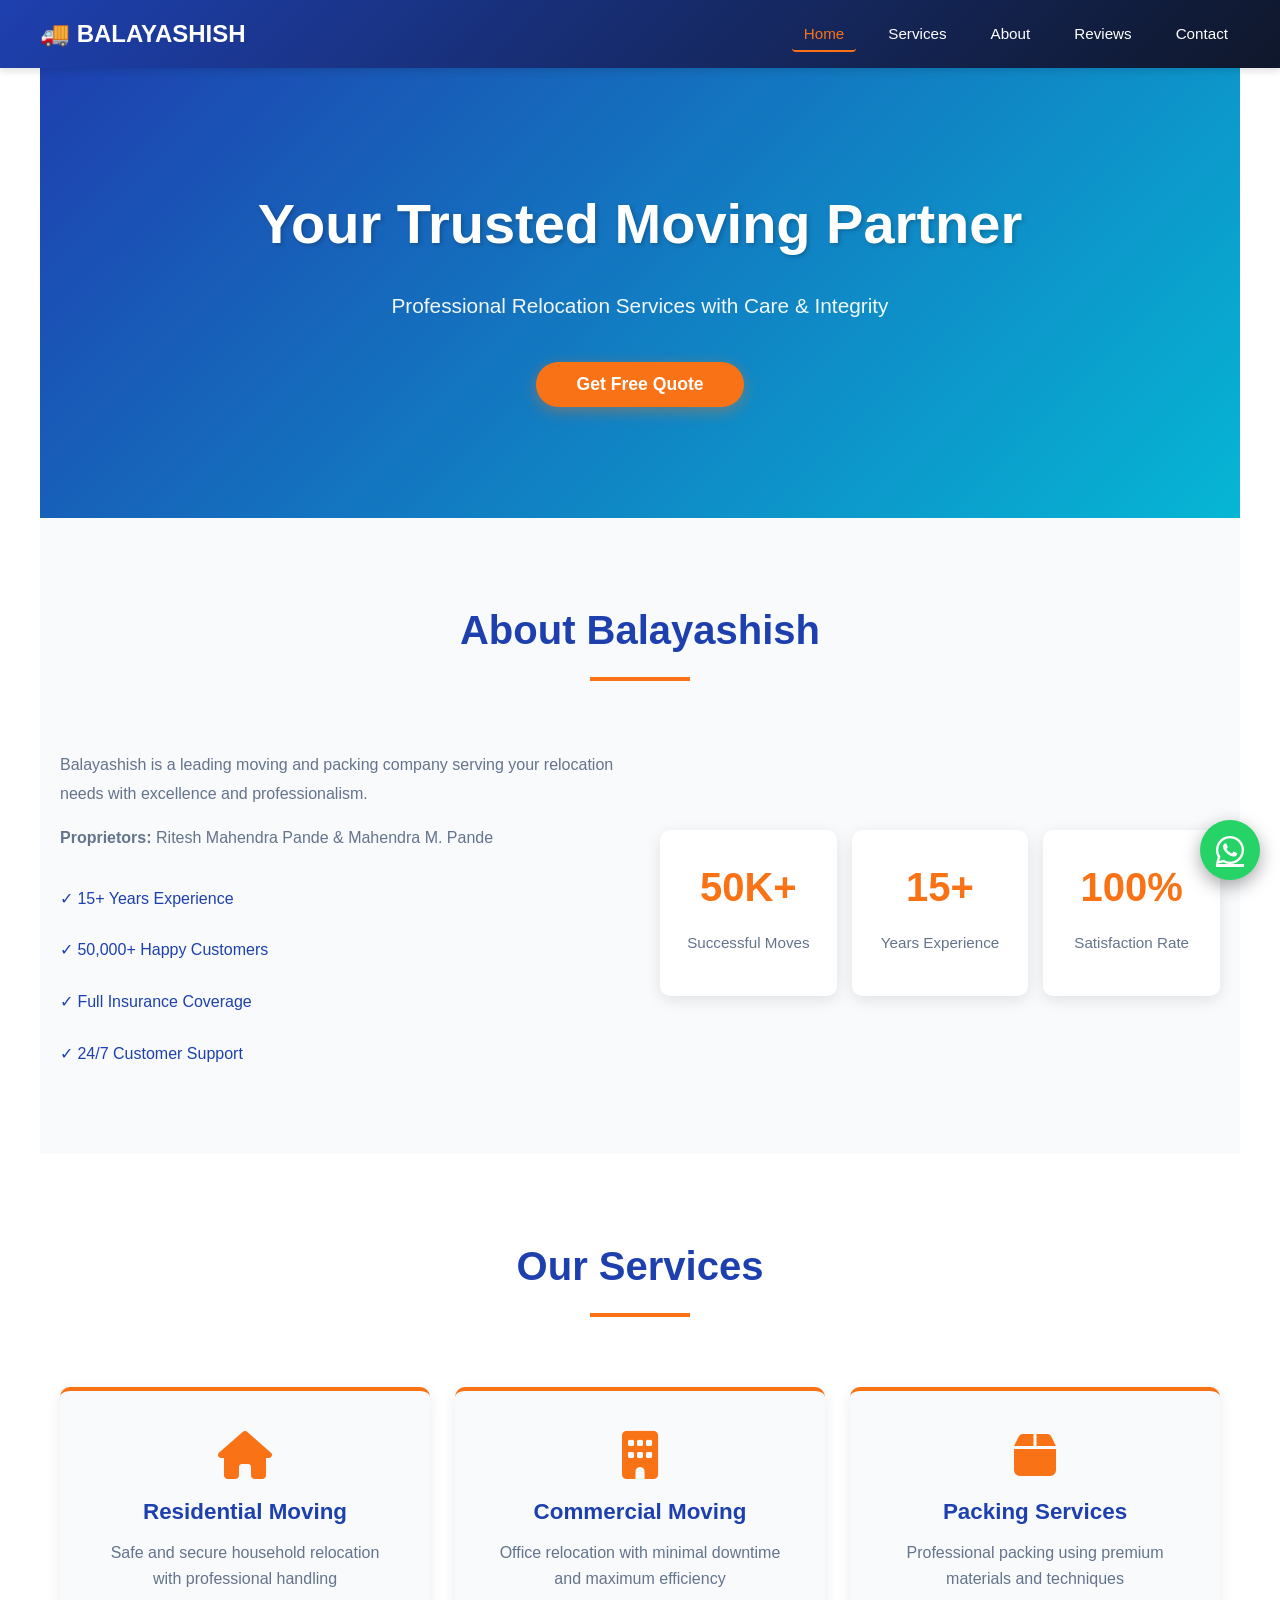
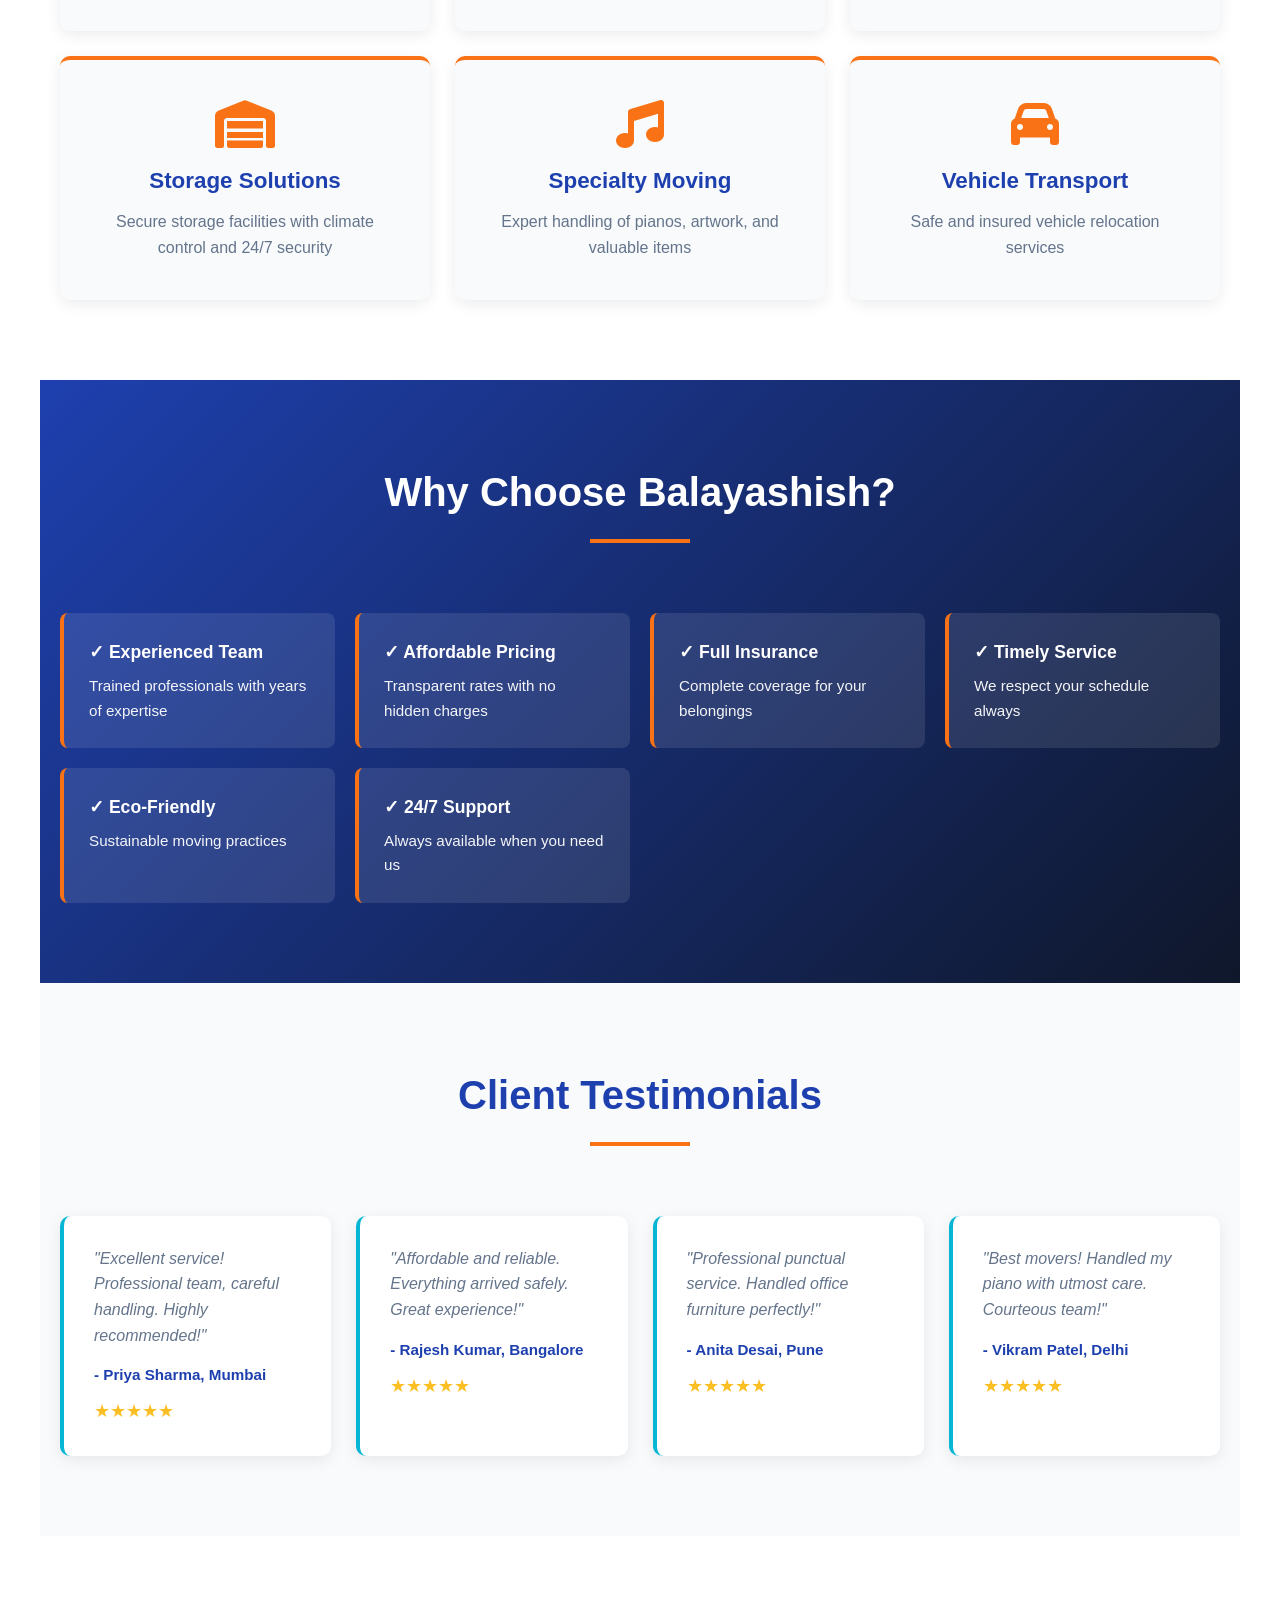
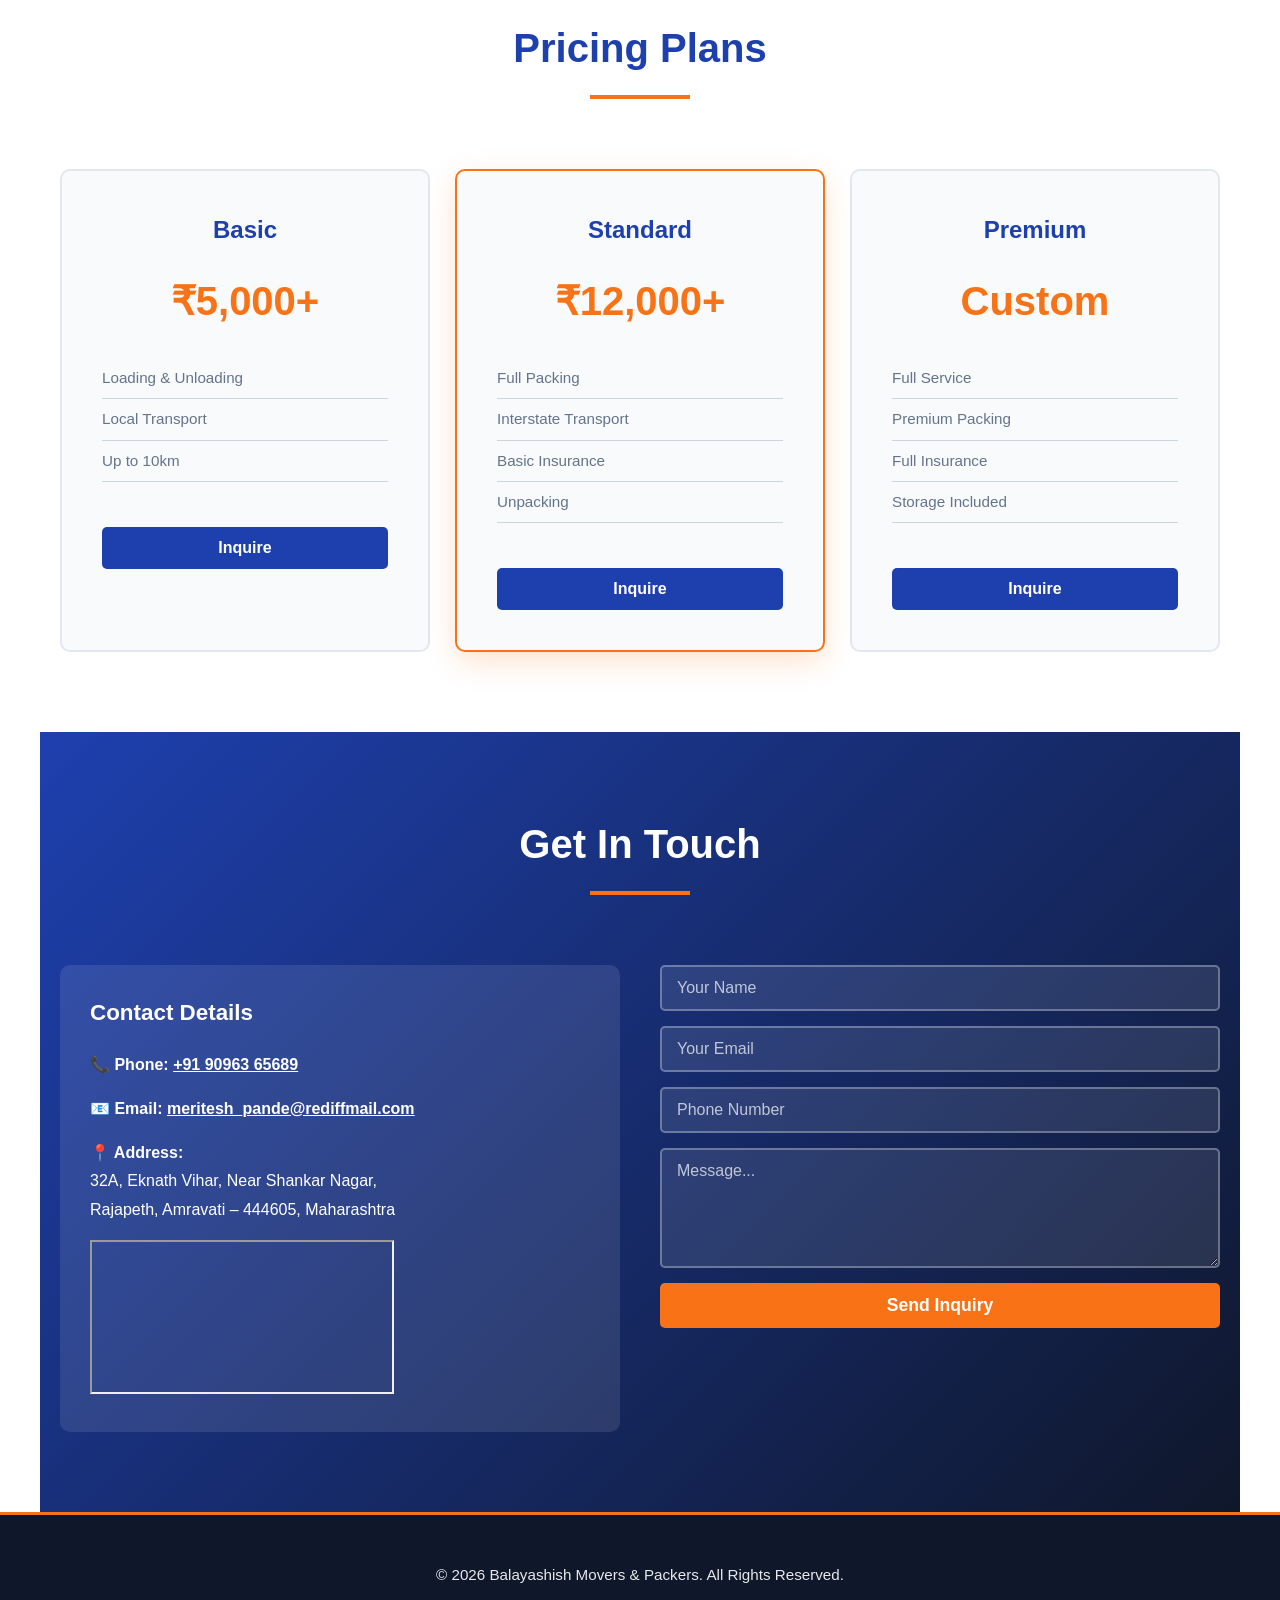
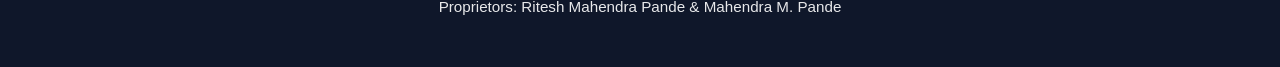
<file: index.html>
<!DOCTYPE html>
<html lang="en">
<head>
    <meta charset="UTF-8">
    <meta name="viewport" content="width=device-width, initial-scale=1.0">
    <title>Balayashish - Professional Movers and Packers</title>
    <link rel="stylesheet" href="styles.css">
    <link rel="stylesheet" href="https://cdnjs.cloudflare.com/ajax/libs/font-awesome/6.4.0/css/all.min.css">
</head>
<body>
    <!-- HEADER -->
    <header>
        <nav class="navbar">
            <div class="nav-container">
                <h1 class="logo">🚚 BALAYASHISH</h1>
                <ul class="nav-menu">
                    <li><a href="#hero">Home</a></li>
                    <li><a href="#services">Services</a></li>
                    <li><a href="#about">About</a></li>
                    <li><a href="#testimonials">Reviews</a></li>
                    <li><a href="#contact">Contact</a></li>
                </ul>
            </div>
        </nav>
    </header>

    <!-- HERO SECTION -->
    <section id="hero" class="hero">
        <div class="hero-content">
            <h1>Your Trusted Moving Partner</h1>
            <p>Professional Relocation Services with Care & Integrity</p>
            <button class="cta-btn">Get Free Quote</button>
        </div>
    </section>

    <!-- ABOUT SECTION -->
    <section id="about" class="about">
        <h2>About Balayashish</h2>
        <div class="about-content">
            <div>
                <p>Balayashish is a leading moving and packing company serving your relocation needs with excellence and professionalism.</p>
                <p><strong>Proprietors:</strong> Ritesh Mahendra Pande & Mahendra M. Pande</p>
                <ul class="features">
                    <li>✓ 15+ Years Experience</li>
                    <li>✓ 50,000+ Happy Customers</li>
                    <li>✓ Full Insurance Coverage</li>
                    <li>✓ 24/7 Customer Support</li>
                </ul>
            </div>
            <div class="stats">
                <div class="stat-box">
                    <h3>50K+</h3>
                    <p>Successful Moves</p>
                </div>
                <div class="stat-box">
                    <h3>15+</h3>
                    <p>Years Experience</p>
                </div>
                <div class="stat-box">
                    <h3>100%</h3>
                    <p>Satisfaction Rate</p>
                </div>
            </div>
        </div>
    </section>

    <!-- SERVICES SECTION -->
    <section id="services" class="services">
        <h2>Our Services</h2>
        <div class="services-grid">
            <div class="service-card">
                <i class="fas fa-home"></i>
                <h3>Residential Moving</h3>
                <p>Safe and secure household relocation with professional handling</p>
            </div>
            <div class="service-card">
                <i class="fas fa-building"></i>
                <h3>Commercial Moving</h3>
                <p>Office relocation with minimal downtime and maximum efficiency</p>
            </div>
            <div class="service-card">
                <i class="fas fa-box"></i>
                <h3>Packing Services</h3>
                <p>Professional packing using premium materials and techniques</p>
            </div>
            <div class="service-card">
                <i class="fas fa-warehouse"></i>
                <h3>Storage Solutions</h3>
                <p>Secure storage facilities with climate control and 24/7 security</p>
            </div>
            <div class="service-card">
                <i class="fas fa-music"></i>
                <h3>Specialty Moving</h3>
                <p>Expert handling of pianos, artwork, and valuable items</p>
            </div>
            <div class="service-card">
                <i class="fas fa-car"></i>
                <h3>Vehicle Transport</h3>
                <p>Safe and insured vehicle relocation services</p>
            </div>
        </div>
    </section>

    <!-- WHY CHOOSE US -->
    <section class="why-choose">
        <h2>Why Choose Balayashish?</h2>
        <div class="benefits">
            <div class="benefit">
                <h4>✓ Experienced Team</h4>
                <p>Trained professionals with years of expertise</p>
            </div>
            <div class="benefit">
                <h4>✓ Affordable Pricing</h4>
                <p>Transparent rates with no hidden charges</p>
            </div>
            <div class="benefit">
                <h4>✓ Full Insurance</h4>
                <p>Complete coverage for your belongings</p>
            </div>
            <div class="benefit">
                <h4>✓ Timely Service</h4>
                <p>We respect your schedule always</p>
            </div>
            <div class="benefit">
                <h4>✓ Eco-Friendly</h4>
                <p>Sustainable moving practices</p>
            </div>
            <div class="benefit">
                <h4>✓ 24/7 Support</h4>
                <p>Always available when you need us</p>
            </div>
        </div>
    </section>

    <!-- TESTIMONIALS -->
    <section id="testimonials" class="testimonials">
        <h2>Client Testimonials</h2>
        <div class="testimonials-grid">
            <div class="testimonial">
                <p>"Excellent service! Professional team, careful handling. Highly recommended!"</p>
                <h4>- Priya Sharma, Mumbai</h4>
                <div class="rating">★★★★★</div>
            </div>
            <div class="testimonial">
                <p>"Affordable and reliable. Everything arrived safely. Great experience!"</p>
                <h4>- Rajesh Kumar, Bangalore</h4>
                <div class="rating">★★★★★</div>
            </div>
            <div class="testimonial">
                <p>"Professional punctual service. Handled office furniture perfectly!"</p>
                <h4>- Anita Desai, Pune</h4>
                <div class="rating">★★★★★</div>
            </div>
            <div class="testimonial">
                <p>"Best movers! Handled my piano with utmost care. Courteous team!"</p>
                <h4>- Vikram Patel, Delhi</h4>
                <div class="rating">★★★★★</div>
            </div>
        </div>
    </section>

    <!-- PRICING -->
    <section class="pricing">
        <h2>Pricing Plans</h2>
        <div class="pricing-grid">
            <div class="price-card">
                <h3>Basic</h3>
                <p class="price">₹5,000+</p>
                <ul>
                    <li>Loading & Unloading</li>
                    <li>Local Transport</li>
                    <li>Up to 10km</li>
                </ul>
                <button>Inquire</button>
            </div>
            <div class="price-card featured">
                <h3>Standard</h3>
                <p class="price">₹12,000+</p>
                <ul>
                    <li>Full Packing</li>
                    <li>Interstate Transport</li>
                    <li>Basic Insurance</li>
                    <li>Unpacking</li>
                </ul>
                <button>Inquire</button>
            </div>
            <div class="price-card">
                <h3>Premium</h3>
                <p class="price">Custom</p>
                <ul>
                    <li>Full Service</li>
                    <li>Premium Packing</li>
                    <li>Full Insurance</li>
                    <li>Storage Included</li>
                </ul>
                <button>Inquire</button>
            </div>
        </div>
    </section>

    <!-- CONTACT -->
    <section id="contact" class="contact">
        <h2>Get In Touch</h2>
      <div class="contact-wrapper">

    <div class="contact-info">
      <h3>Contact Details</h3>
     <p>
  <strong>📞 Phone:</strong>
  <a href="tel:+919096365689">+91 90963 65689</a>
</p>

<p>
  <strong>📧 Email:</strong>
  <a href="mailto:meritesh_pande@rediffmail.com">
    meritesh_pande@rediffmail.com
  </a>
</p>
      <p>
        <strong>📍 Address:</strong><br />
        32A, Eknath Vihar, Near Shankar Nagar,<br />
        Rajapeth, Amravati – 444605, Maharashtra
      </p>

      <div class="map-container">
        <iframe src="https://www.google.com/maps?q=Eknath+Vihar+Shankar+Nagar+Amravati&output=embed"></iframe>
      </div>
    </div>

    <form class="contact-form">
      <input type="text" name="name" placeholder="Your Name" required />
      <input type="email" name="email" placeholder="Your Email" required />
      <input type="tel" name="phone" placeholder="Phone Number" required />
      <textarea name="message" placeholder="Message..." required></textarea>
      <button type="submit">Send Inquiry</button>
    </form>

  </div>
    </section>

    <!-- FOOTER -->
    <footer>
        <p>&copy; 2026 Balayashish Movers & Packers. All Rights Reserved.</p>
        <p>Proprietors: Ritesh Mahendra Pande & Mahendra M. Pande</p>
    </footer>

<!-- WHATSAPP FLOAT -->
<a href="https://wa.me/919096365689" class="whatsapp-float" target="_blank">
  <i class="fab fa-whatsapp"></i>
</a>

    <script src="scripts.js"></script>
</body>
</html>
</file>
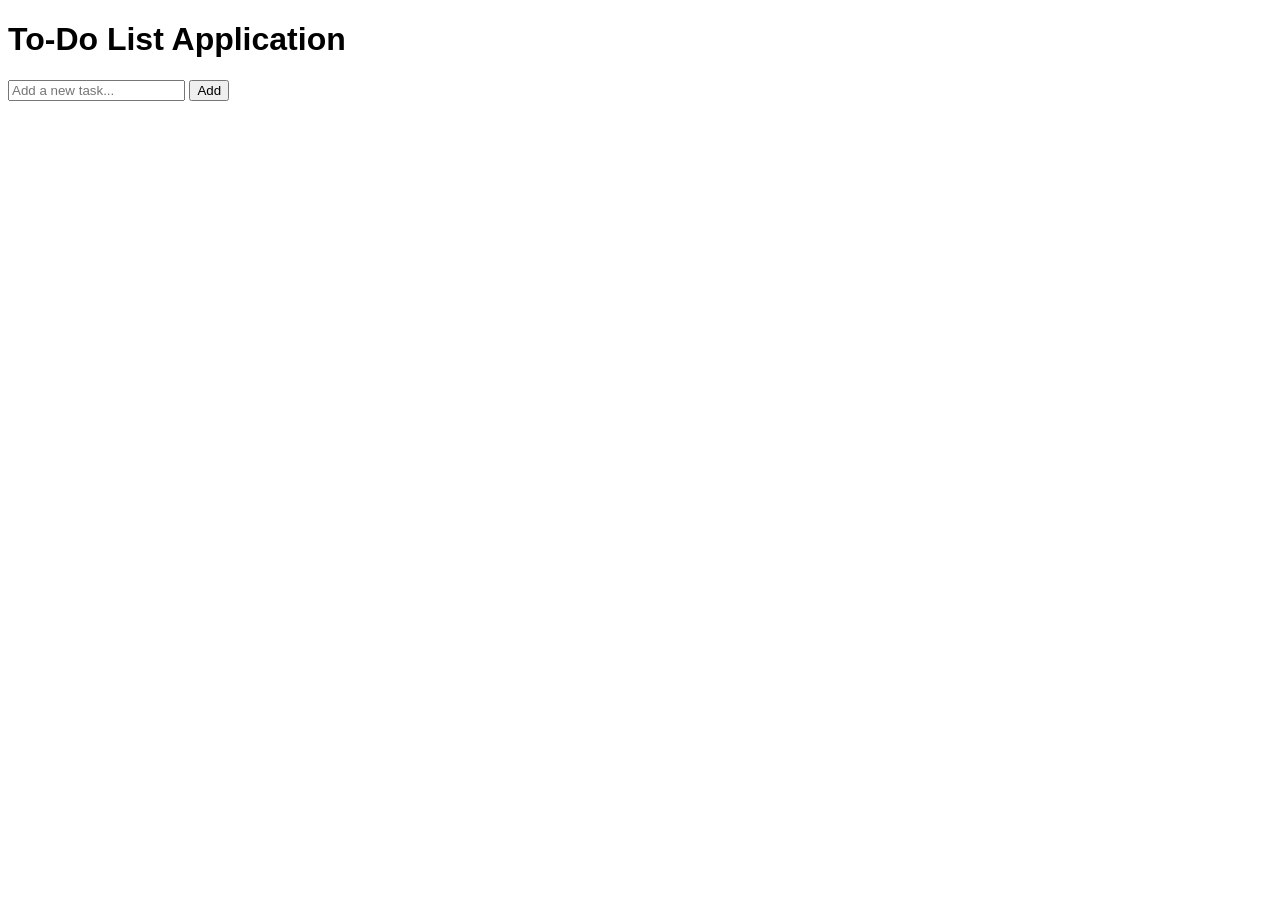
<file: todolist.html>
<!DOCTYPE html>
<html lang="en">
<head>
    <meta charset="UTF-8">
    <meta name="viewport" content="width=device-width, initial-scale=1.0">
    <title>To-Do List</title>
    <style>
        body { font-family: Arial, sans-serif; }
        #todo-form { margin: 20px 0; }
        #todos { margin-top: 20px; }
    </style>
</head>
<body>
    <h1>To-Do List Application</h1>
    <form id="todo-form">
        <input type="text" id="todo-input" placeholder="Add a new task..." required>
        <button type="submit">Add</button>
    </form>
    <ul id="todos"></ul>
    <script>
        // Load tasks from local storage
        document.addEventListener('DOMContentLoaded', loadTodos);

        const form = document.getElementById('todo-form');
        const input = document.getElementById('todo-input');
        const todosList = document.getElementById('todos');

        form.addEventListener('submit', function(e) {
            e.preventDefault();
            addTodo(input.value);
            input.value = '';
        });

        function addTodo(task) {
            const li = document.createElement('li');
            li.textContent = task;
            li.addEventListener('click', function() {
                this.classList.toggle('completed');
                saveTodos();
            });
            todosList.appendChild(li);
            saveTodos();
        }

        function saveTodos() {
            const todos = [];
            todosList.querySelectorAll('li').forEach(li => {
                todos.push({ task: li.textContent, completed: li.classList.contains('completed') });
            });
            localStorage.setItem('todos', JSON.stringify(todos));
        }

        function loadTodos() {
            const todos = JSON.parse(localStorage.getItem('todos')) || [];
            todos.forEach(todo => {
                const li = document.createElement('li');
                li.textContent = todo.task;
                if (todo.completed) {
                    li.classList.add('completed');
                }
                li.addEventListener('click', function() {
                    this.classList.toggle('completed');
                    saveTodos();
                });
                todosList.appendChild(li);
            });
        }
    </script>
</body>
</html>
</file>
<file: styles.css>
* {
    margin: 0;
    padding: 0;
    box-sizing: border-box;
}

:root {
    --primary: #1e40af;
    --secondary: #f97316;
    --accent: #06b6d4;
    --dark: #0f172a;
    --light: #f8fafc;
    --text: #1e293b;
    --gray: #64748b;
}

html {
    scroll-behavior: smooth;
    font-size: 16px;
}

body {
    font-family: 'Segoe UI', Tahoma, Geneva, Verdana, sans-serif;
    color: var(--text);
    line-height: 1.6;
    background: white;
}

/* ============ HEADER ============ */
header {
    background: linear-gradient(135deg, var(--primary) 0%, var(--dark) 100%);
    color: white;
    padding: 15px 0;
    position: sticky;
    top: 0;
    z-index: 1000;
    box-shadow: 0 4px 6px rgba(0,0,0,0.1);
}

.navbar {
    max-width: 100%;
    margin: 0 auto;
    padding: 0 15px;
}

.nav-container {
    display: flex;
    justify-content: space-between;
    align-items: center;
    max-width: 1200px;
    margin: 0 auto;
}

.logo {
    font-size: 1.5rem;
    font-weight: 700;
    white-space: nowrap;
}

.nav-menu {
    list-style: none;
    display: flex;
    gap: 20px;
    align-items: center;
}

.nav-menu a {
    color: white;
    text-decoration: none;
    font-weight: 500;
    font-size: 0.95rem;
    transition: all 0.3s;
    padding: 8px 12px;
    border-radius: 4px;
}

.nav-menu a:hover {
    color: var(--secondary);
    background: rgba(255,255,255,0.1);
}

/* ============ HERO ============ */
.hero {
    background: linear-gradient(135deg, var(--primary) 0%, var(--accent) 100%);
    color: white;
    padding: 80px 20px;
    text-align: center;
    min-height: 50vh;
    display: flex;
    align-items: center;
    justify-content: center;
}

.hero-content h1 {
    font-size: clamp(2rem, 5vw, 3.5rem);
    margin-bottom: 20px;
    text-shadow: 2px 2px 4px rgba(0,0,0,0.2);
    font-weight: 700;
}

.hero-content p {
    font-size: clamp(1rem, 3vw, 1.3rem);
    margin-bottom: 40px;
    opacity: 0.95;
}

.cta-btn {
    background: var(--secondary);
    color: white;
    padding: 12px 40px;
    border: none;
    border-radius: 50px;
    font-size: clamp(0.9rem, 2vw, 1.1rem);
    font-weight: 600;
    cursor: pointer;
    transition: all 0.3s;
    box-shadow: 0 4px 15px rgba(249,115,22,0.4);
}

.cta-btn:hover {
    transform: translateY(-3px);
    box-shadow: 0 6px 20px rgba(249,115,22,0.6);
}

.cta-btn:active {
    transform: translateY(-1px);
}

/* ============ SECTIONS ============ */
section {
    max-width: 1200px;
    margin: 0 auto;
    padding: clamp(50px, 10vw, 80px) 20px;
}

section h2 {
    font-size: clamp(1.8rem, 5vw, 2.5rem);
    margin-bottom: clamp(30px, 5vw, 50px);
    text-align: center;
    color: var(--primary);
    position: relative;
    padding-bottom: 20px;
    font-weight: 700;
}

section h2::after {
    content: '';
    width: 100px;
    height: 4px;
    background: var(--secondary);
    display: block;
    margin: 15px auto 0;
}

/* ============ ABOUT ============ */
#about {
    background: var(--light);
}

.about-content {
    display: grid;
    grid-template-columns: 1fr 1fr;
    gap: 40px;
    align-items: center;
}

.about-content p {
    margin-bottom: 15px;
    color: var(--gray);
    line-height: 1.8;
    font-size: clamp(0.9rem, 2vw, 1rem);
}

.features {
    list-style: none;
    margin-top: 25px;
    display: flex;
    flex-direction: column;
    gap: 10px;
}

.features li {
    padding: 8px 0;
    color: var(--primary);
    font-weight: 500;
    font-size: clamp(0.9rem, 2vw, 1rem);
}

.stats {
    display: grid;
    grid-template-columns: repeat(3, 1fr);
    gap: 15px;
}

.stat-box {
    background: white;
    padding: clamp(15px, 4vw, 25px);
    border-radius: 10px;
    text-align: center;
    box-shadow: 0 4px 15px rgba(0,0,0,0.1);
}

.stat-box h3 {
    font-size: clamp(1.5rem, 4vw, 2.5rem);
    color: var(--secondary);
    margin-bottom: 10px;
    font-weight: 700;
}

.stat-box p {
    font-size: clamp(0.8rem, 2vw, 0.95rem);
    color: var(--gray);
}

/* ============ SERVICES ============ */
#services {
    background: white;
}

.services-grid {
    display: grid;
    grid-template-columns: repeat(auto-fit, minmax(280px, 1fr));
    gap: 25px;
}

.service-card {
    background: var(--light);
    padding: clamp(25px, 5vw, 40px);
    border-radius: 10px;
    text-align: center;
    transition: all 0.3s;
    box-shadow: 0 4px 15px rgba(0,0,0,0.08);
    border-top: 4px solid var(--secondary);
}

.service-card:hover {
    transform: translateY(-10px);
    box-shadow: 0 8px 25px rgba(0,0,0,0.15);
}

.service-card i {
    font-size: clamp(2rem, 5vw, 3rem);
    color: var(--secondary);
    margin-bottom: 15px;
}

.service-card h3 {
    color: var(--primary);
    margin-bottom: 10px;
    font-size: clamp(1.1rem, 3vw, 1.4rem);
    font-weight: 600;
}

.service-card p {
    font-size: clamp(0.85rem, 2vw, 1rem);
    color: var(--gray);
}

/* ============ WHY CHOOSE ============ */
.why-choose {
    background: linear-gradient(135deg, var(--primary) 0%, var(--dark) 100%);
    color: white;
}

.why-choose h2 {
    color: white;
}

.why-choose h2::after {
    background: var(--secondary);
}

.benefits {
    display: grid;
    grid-template-columns: repeat(auto-fit, minmax(250px, 1fr));
    gap: 20px;
}

.benefit {
    background: rgba(255,255,255,0.1);
    padding: clamp(15px, 4vw, 25px);
    border-radius: 8px;
    border-left: 4px solid var(--secondary);
    transition: all 0.3s;
}

.benefit:hover {
    background: rgba(255,255,255,0.15);
    transform: translateX(10px);
}

.benefit h4 {
    font-size: clamp(1rem, 2vw, 1.1rem);
    margin-bottom: 8px;
    font-weight: 600;
}

.benefit p {
    font-size: clamp(0.85rem, 2vw, 0.95rem);
    opacity: 0.95;
}

/* ============ TESTIMONIALS ============ */
#testimonials {
    background: var(--light);
}

.testimonials-grid {
    display: grid;
    grid-template-columns: repeat(auto-fit, minmax(260px, 1fr));
    gap: 25px;
}

.testimonial {
    background: white;
    padding: clamp(20px, 4vw, 30px);
    border-radius: 10px;
    box-shadow: 0 4px 15px rgba(0,0,0,0.08);
    border-left: 4px solid var(--accent);
    transition: all 0.3s;
}

.testimonial:hover {
    transform: translateY(-5px);
    box-shadow: 0 8px 20px rgba(0,0,0,0.12);
}

.testimonial p {
    font-style: italic;
    margin-bottom: 15px;
    color: var(--gray);
    font-size: clamp(0.85rem, 2vw, 1rem);
    line-height: 1.6;
}

.testimonial h4 {
    color: var(--primary);
    margin-bottom: 10px;
    font-size: clamp(0.85rem, 2vw, 0.95rem);
    font-weight: 600;
}

.rating {
    color: #fbbf24;
    font-size: 1.1rem;
}

/* ============ PRICING ============ */
.pricing {
    background: white;
}

.pricing-grid {
    display: grid;
    grid-template-columns: repeat(auto-fit, minmax(260px, 1fr));
    gap: 25px;
}

.price-card {
    background: var(--light);
    border: 2px solid #e2e8f0;
    padding: clamp(25px, 5vw, 40px);
    border-radius: 10px;
    text-align: center;
    transition: all 0.3s;
}

.price-card:hover {
    border-color: var(--secondary);
    box-shadow: 0 8px 25px rgba(0,0,0,0.12);
}

.price-card.featured {
    border-color: var(--secondary);
    transform: scale(1);
    box-shadow: 0 10px 30px rgba(249,115,22,0.2);
}

.price-card h3 {
    color: var(--primary);
    margin-bottom: 15px;
    font-size: clamp(1.2rem, 3vw, 1.5rem);
    font-weight: 600;
}

.price-card .price {
    font-size: clamp(2rem, 5vw, 2.5rem);
    color: var(--secondary);
    font-weight: 700;
    margin: 20px 0;
}

.price-card ul {
    list-style: none;
    margin: 25px 0;
    text-align: left;
}

.price-card li {
    padding: 8px 0;
    border-bottom: 1px solid #cbd5e1;
    color: var(--gray);
    font-size: clamp(0.85rem, 2vw, 0.95rem);
}

.price-card button {
    background: var(--primary);
    color: white;
    border: none;
    padding: 12px 25px;
    border-radius: 5px;
    cursor: pointer;
    font-weight: 600;
    transition: all 0.3s;
    width: 100%;
    margin-top: 20px;
    font-size: clamp(0.9rem, 2vw, 1rem);
}

.price-card button:hover {
    background: var(--secondary);
    transform: translateY(-2px);
}

/* ============ CONTACT ============ */
#contact {
    background: linear-gradient(135deg, var(--primary) 0%, var(--dark) 100%);
    color: white;
}

#contact h2 {
    color: white;
}

#contact h2::after {
    background: var(--secondary);
}

.contact-wrapper {
    display: grid;
    grid-template-columns: 1fr 1fr;
    gap: 40px;
}

.contact-info {
    background: rgba(255,255,255,0.1);
    padding: clamp(20px, 4vw, 30px);
    border-radius: 10px;
}

.contact-info h3 {
    margin-bottom: 20px;
    font-size: clamp(1.2rem, 3vw, 1.4rem);
    font-weight: 600;
}

.contact-info p {
    margin-bottom: 15px;
    font-size: clamp(0.9rem, 2vw, 1rem);
    line-height: 1.8;
}

.contact-form {
    display: flex;
    flex-direction: column;
    gap: 15px;
}

.contact-form input,
.contact-form textarea {
    padding: 12px 15px;
    border: 2px solid rgba(255,255,255,0.3);
    background: rgba(255,255,255,0.1);
    border-radius: 5px;
    color: white;
    font-family: inherit;
    font-size: clamp(0.9rem, 2vw, 1rem);
    transition: all 0.3s;
}

.contact-form input::placeholder,
.contact-form textarea::placeholder {
    color: rgba(255,255,255,0.7);
}

.contact-form input:focus,
.contact-form textarea:focus {
    outline: none;
    border-color: var(--secondary);
    background: rgba(255,255,255,0.15);
    box-shadow: 0 0 0 3px rgba(249,115,22,0.2);
}

.contact-form textarea {
    resize: vertical;
    min-height: 120px;
}
/* === CONTACT LINKS VISIBILITY FIX === */
#contact a {
    color: #ffffff;
    font-weight: 600;
    text-decoration: underline;
}

#contact a:hover {
    color: var(--secondary); /* orange */
    text-decoration: none;
}

.contact-form button {
    background: var(--secondary);
    color: white;
    padding: 12px 25px;
    border: none;
    border-radius: 5px;
    font-weight: 600;
    cursor: pointer;
    transition: all 0.3s;
    font-size: clamp(0.9rem, 2vw, 1.1rem);
}

.contact-form button:hover {
    transform: translateY(-2px);
    box-shadow: 0 4px 15px rgba(249,115,22,0.4);
}

/* ============ FOOTER ============ */
footer {
    background: var(--dark);
    color: white;
    text-align: center;
    padding: clamp(25px, 5vw, 40px) 20px;
    border-top: 3px solid var(--secondary);
}

footer p {
    margin: 8px 0;
    opacity: 0.9;
    font-size: clamp(0.85rem, 2vw, 0.95rem);
}

/* ============ TABLET (768px - 1024px) ============ */
@media (max-width: 1024px) {
    .nav-menu {
        gap: 15px;
    }

    .about-content,
    .contact-wrapper {
        grid-template-columns: 1fr;
        gap: 30px;
    }

    .stats {
        grid-template-columns: repeat(2, 1fr);
    }

    .price-card.featured {
        transform: scale(1);
    }

    section {
        padding: clamp(40px, 8vw, 60px) 20px;
    }
}

/* ============ MOBILE (480px - 767px) ============ */
@media (max-width: 767px) {
    .logo {
        font-size: 1.2rem;
    }

    .nav-menu {
        flex-direction: column;
        gap: 10px;
        padding: 10px 0;
    }

    .nav-menu a {
        font-size: 0.9rem;
        padding: 10px 8px;
        display: inline-block;
    }

    .hero {
        padding: 60px 20px;
        min-height: 40vh;
    }

    section {
        padding: clamp(30px, 6vw, 50px) 15px;
    }

    .services-grid {
        grid-template-columns: 1fr;
        gap: 20px;
    }

    .stats {
        grid-template-columns: 1fr;
        gap: 12px;
    }

    .stat-box {
        padding: 15px;
    }

    .stat-box h3 {
        font-size: 2rem;
    }

    .testimonials-grid {
        grid-template-columns: 1fr;
        gap: 15px;
    }

    .testimonial {
        padding: 15px;
    }

    .pricing-grid {
        grid-template-columns: 1fr;
        gap: 15px;
    }

    .price-card {
        padding: 20px;
    }

    .contact-wrapper {
        grid-template-columns: 1fr;
        gap: 25px;
    }

    .contact-info {
        padding: 15px;
    }

    .contact-form {
        gap: 12px;
    }

    .contact-form input,
    .contact-form textarea {
        padding: 10px 12px;
        font-size: 16px;
    }

    .benefits {
        grid-template-columns: 1fr;
        gap: 12px;
    }

    .benefit {
        padding: 12px;
    }

    .feature-list {
        flex-direction: column;
    }
}

/* ============ SMALL MOBILE (< 480px) ============ */
@media (max-width: 480px) {
    body {
        font-size: 14px;
    }

    .nav-container {
        flex-direction: column;
        gap: 10px;
    }

    .logo {
        font-size: 1.1rem;
    }

    .nav-menu {
        width: 100%;
        flex-wrap: wrap;
        justify-content: center;
        gap: 8px;
    }

    .nav-menu a {
        font-size: 0.8rem;
        padding: 8px 10px;
    }

    .hero {
        padding: 40px 15px;
        min-height: 35vh;
    }

    .hero-content h1 {
        font-size: 1.8rem;
    }

    .hero-content p {
        font-size: 1rem;
        margin-bottom: 25px;
    }

    .cta-btn {
        padding: 10px 30px;
        font-size: 0.95rem;
    }

    section {
        padding: 25px 12px;
    }

    section h2 {
        font-size: 1.6rem;
        margin-bottom: 20px;
    }

    section h2::after {
        width: 60px;
        height: 3px;
    }

    .about-content p {
        font-size: 0.9rem;
    }

    .features {
        gap: 8px;
    }

    .features li {
        font-size: 0.9rem;
        padding: 6px 0;
    }

    .stat-box {
        padding: 12px;
    }

    .stat-box h3 {
        font-size: 1.5rem;
    }

    .stat-box p {
        font-size: 0.8rem;
    }

    .service-card {
        padding: 20px;
    }

    .service-card i {
        font-size: 2rem;
    }

    .service-card h3 {
        font-size: 1.1rem;
    }

    .service-card p {
        font-size: 0.85rem;
    }

    .testimonial {
        padding: 12px;
    }

    .testimonial p {
        font-size: 0.85rem;
    }

    .testimonial h4 {
        font-size: 0.8rem;
    }

    .price-card {
        padding: 15px;
    }

    .price-card h3 {
        font-size: 1.2rem;
    }

    .price-card .price {
        font-size: 1.8rem;
    }

    .price-card li {
        font-size: 0.8rem;
        padding: 6px 0;
    }

    .price-card button {
        padding: 10px 20px;
        font-size: 0.9rem;
        margin-top: 15px;
    }

    .contact-info h3 {
        font-size: 1.2rem;
    }

    .contact-info p {
        font-size: 0.85rem;
    }

    .contact-form input,
    .contact-form textarea {
        padding: 10px 12px;
        font-size: 16px;
    }

    .contact-form button {
        padding: 10px 20px;
        font-size: 0.95rem;
    }

    footer p {
        font-size: 0.8rem;
        margin: 5px 0;
    }
}

/* ============ ANIMATIONS ============ */
@keyframes slideIn {
    from {
        opacity: 0;
        transform: translateY(20px);
    }
    to {
        opacity: 1;
        transform: translateY(0);
    }
}

@keyframes ripple-animation {
    from {
        transform: scale(0);
        opacity: 1;
    }
    to {
        transform: scale(4);
        opacity: 0;
    }
}
/* === WHATSAPP FLOAT FIX === */
.whatsapp-float {
  position: fixed;
  right: 20px;
  bottom: 20px;

  width: 60px;
  height: 60px;

  background-color: #25d366;
  color: #ffffff;

  border-radius: 50%;
  font-size: 32px;

  display: flex;
  align-items: center;
  justify-content: center;

  z-index: 9999; /* VERY IMPORTANT */
  box-shadow: 0 6px 18px rgba(0,0,0,0.35);
}

.whatsapp-float i {
  color: white !important;
}
</file>
